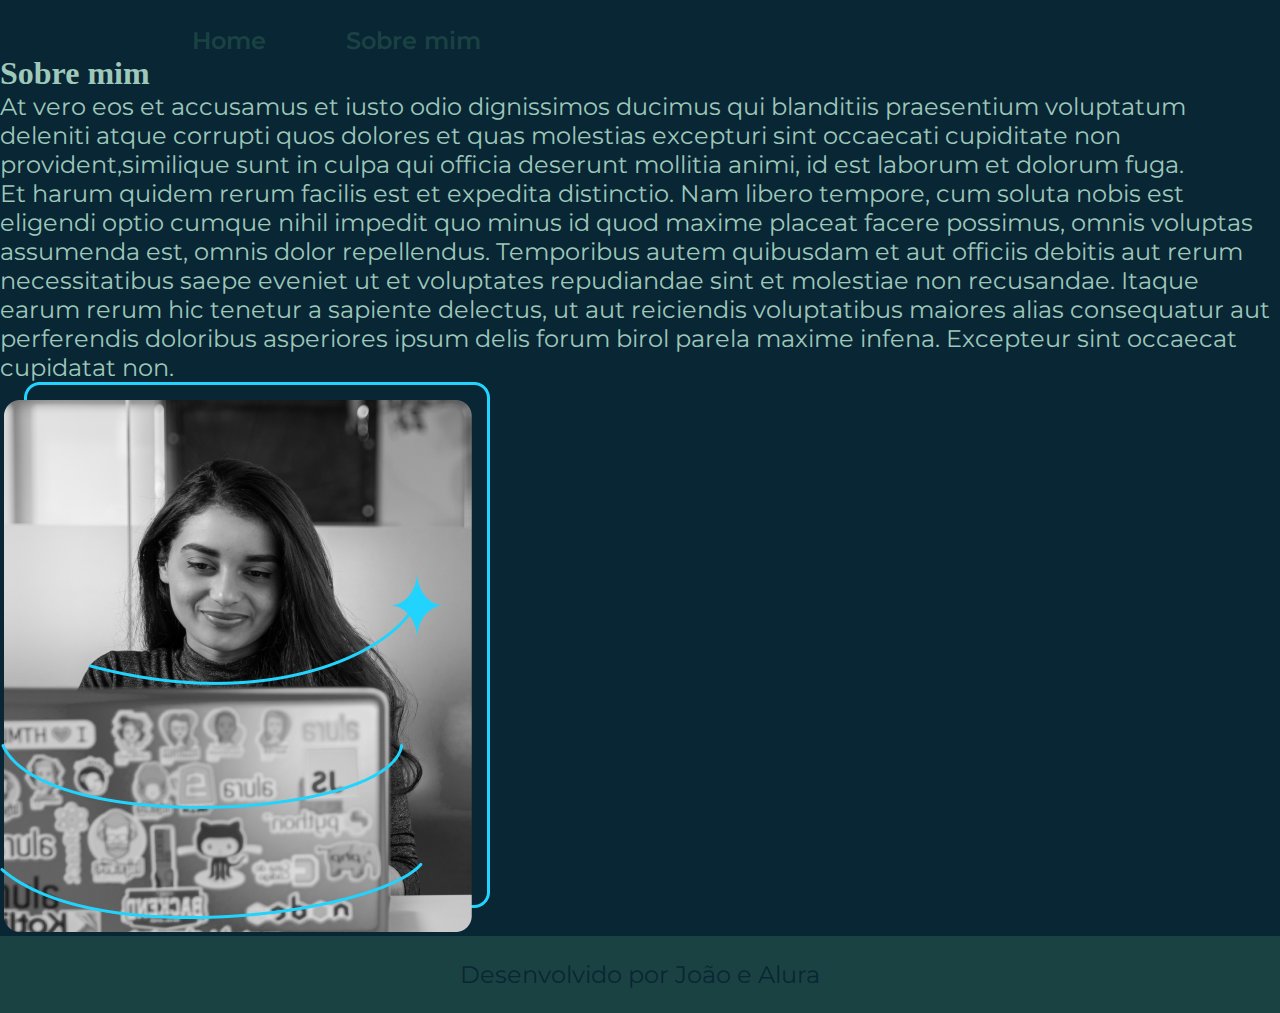
<file: about.html>
<!DOCTYPE html>
<html lang="pt-br">
<head>
    <meta charset="UTF-8">
    <meta name="viewport" content="width=device-width, initial-scale=1.0">
    <title>Sobre mim</title>
    <link rel="stylesheet" href="./style/style.css"> 
</head>
<body>
</body>
      <header class="cabecalho">
        <nav class="cabecalho__menu">
            <a class="cabecalho__menu__link" href="./index.html">Home</a>
            <a class="cabecalho__menu__link" href="./about.html">Sobre mim</a>
        </nav>
      </header>
      <main>
        <section>
            <h1>Sobre mim</h1>
            <p class="apresentacao__conteudo__texto">
                At vero eos et accusamus et iusto odio dignissimos ducimus qui blanditiis praesentium voluptatum deleniti
                atque corrupti quos dolores et quas molestias excepturi sint occaecati cupiditate non provident,similique sunt in culpa qui officia deserunt mollitia animi, id est laborum et dolorum fuga.</p>
            <p class="apresentacao__conteudo__texto">
              Et harum quidem rerum facilis est et expedita distinctio. Nam libero tempore, cum soluta nobis est
              eligendi optio cumque nihil impedit quo minus id quod maxime placeat facere possimus, omnis voluptas
              assumenda est, omnis dolor repellendus. Temporibus autem quibusdam et aut officiis debitis aut rerum
              necessitatibus saepe eveniet ut et voluptates repudiandae sint et molestiae non recusandae. Itaque earum
              rerum hic tenetur a sapiente delectus, ut aut reiciendis voluptatibus maiores alias consequatur aut
              perferendis doloribus asperiores ipsum delis forum birol parela maxime infena. Excepteur sint occaecat
              cupidatat non.</p>
        </section>
        <img src="./img/JoanaSantos2.png" alt="Foto da Joana Santos programando">
      </main>
      <footer class="rodape">
        <p>Desenvolvido por João e Alura</p>
    </footer>
</html>
</file>
<file: style/style.css>
@import url('https://fonts.googleapis.com/css2?family=Krona+One&family=Montserrat:wght@400;600&display=swap');

:root {
    --cor-primaria: #092635;
    --cor-secundaria: #9EC8B9;
    --cor-terciaria: #1B4242;
    --cor-hover: #5C8374;

    --fonte-primaria: 'Krona One', sans-serif;
    --fonte-secundaria: 'Montserrat', sans-serif;
}

*{
    margin: 0;
    padding: 0;
}

body{
    box-sizing: border-box;
    background-color: var(--cor-primaria);
    color: var(--cor-secundaria);
}
.cabecalho{
    padding: 2% 0% 0% 15%;
}
.cabecalho__menu{
    display: flex;
    gap: 80px;
}
.cabecalho__menu__link{
    font-family: var(--fonte-secundaria);
    font-size: 24px;
    font-weight: 600;
    color: var(--cor-terciaria);
    text-decoration: none;
}
.apresentacao{
    padding: 5% 15%;
    display: flex;
    align-items: center;
    justify-content: space-between;
}
.apresentacao__conteudo{
    width: 615px;
    display: flex;
    flex-direction: column;
    gap: 40px;
}

.apresentacao__conteudo__titulo{
    font-size: 36px;
    font-family: var(--fonte-primaria);
}
.titulo-destaque{
    color: var(--cor-terciaria);
}
.apresentacao__conteudo__texto{
    font-size: 24px;
    font-family: var(--fonte-secundaria);
}

.apresentacao__links{
    display: flex;
    flex-direction: column;
    justify-content: space-between;
    align-items: center;
    gap: 32px;
}
.apresentacao__links__subtitulo{
    font-family: var(--fonte-primaria);
    font-weight: 400;
    font-size: 24px;
}
.apresentacao__links__link{
    display: flex;
    justify-content: center;
    gap: 16px;
    border: 2px solid var(--cor-terciaria);
    width: 378px;
    text-align: center;
    border-radius: 8px;
    font-size: 24px;
    font-weight: 600;
    padding: 21.5px 0;
    text-decoration: none;
    color: var(--cor-secundaria);
    font-family: var(--fonte-secundaria);
}
.apresentacao__links__link:hover{
    background-color: var(--cor-hover);
}
.rodape{
    color: var(--cor-primaria);
    background-color: var(--cor-terciaria);
    padding: 24px;
    text-align: center;
    font-family: var(--fonte-secundaria);
    font-size: 24px;
    font-weight: 400;
}
</file>
